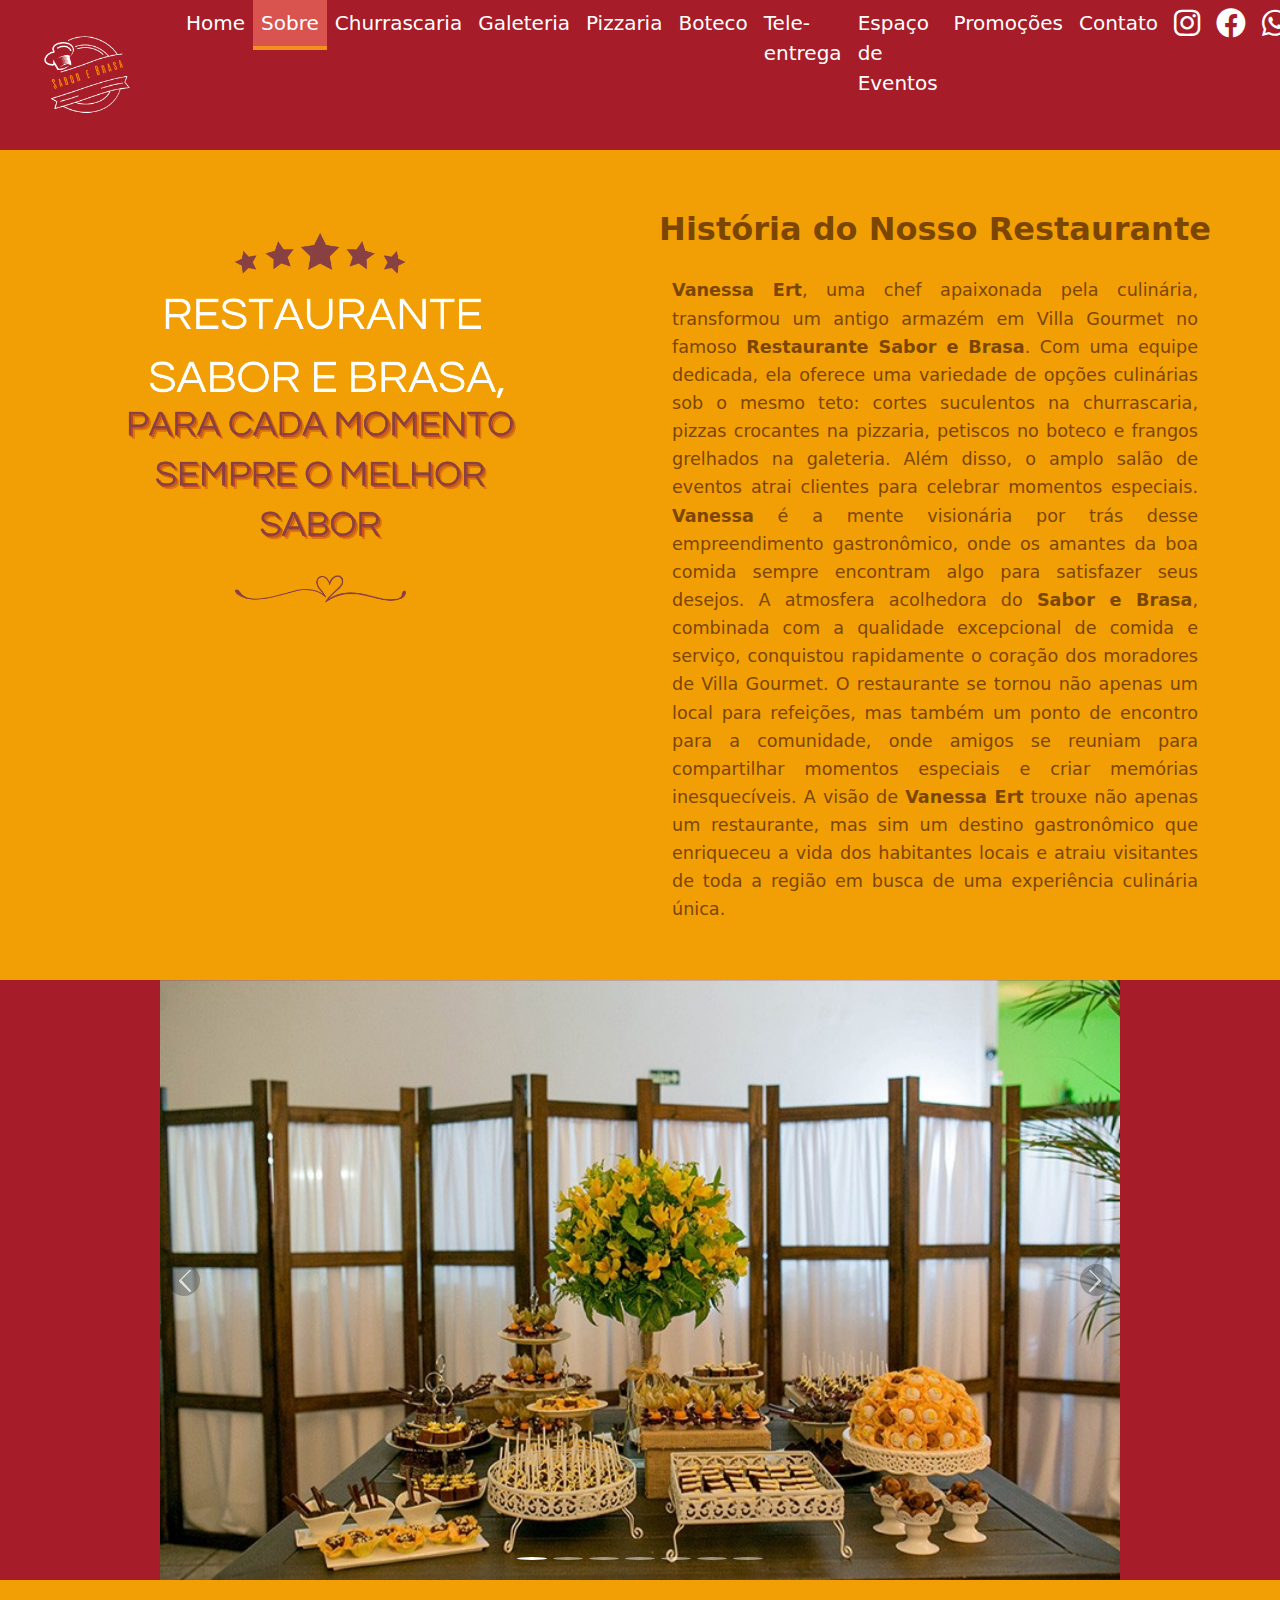
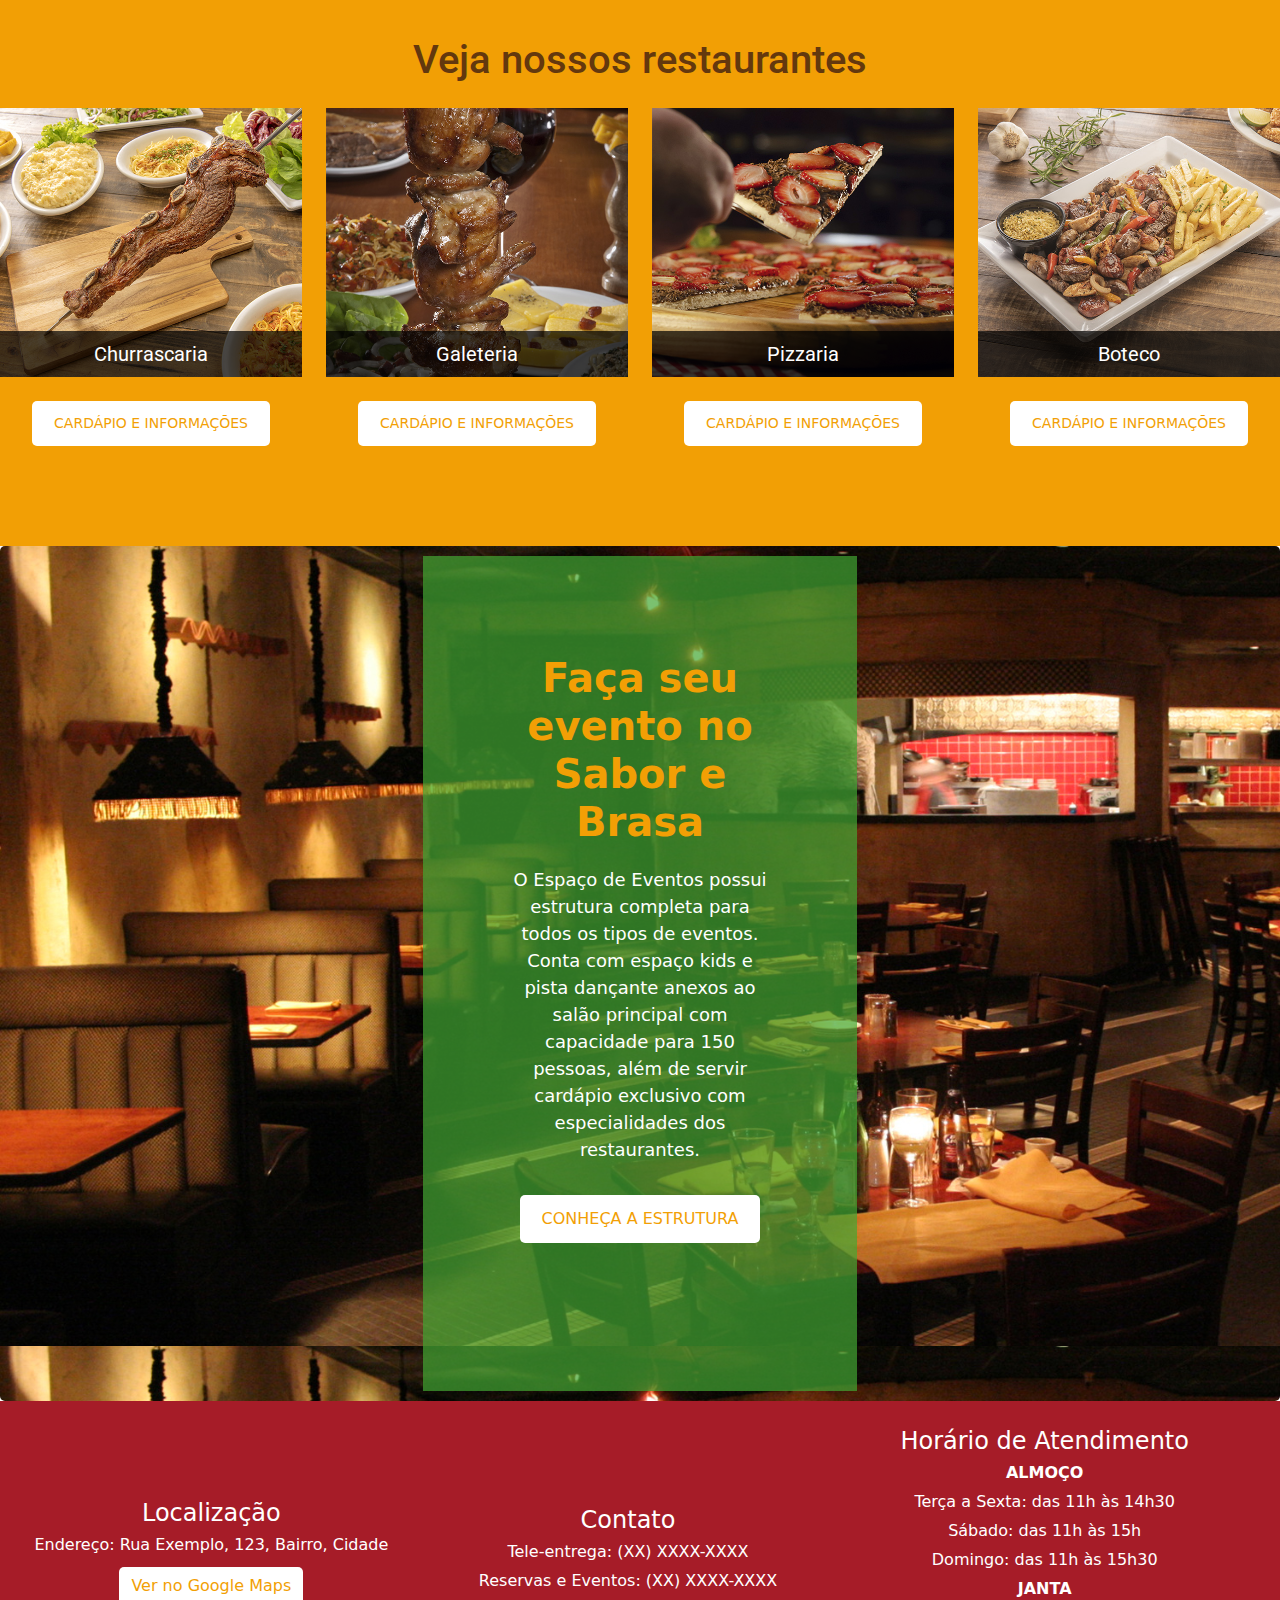
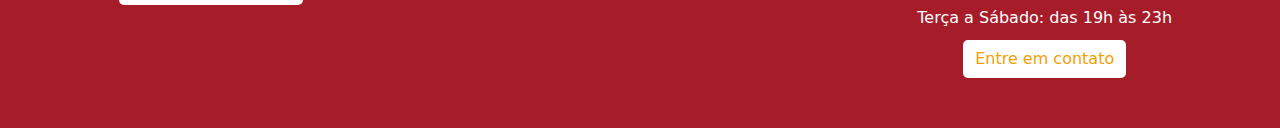
<file: sobre.html>
<!DOCTYPE html>
<html lang="pt-br">
<head>
    <meta charset="UTF-8">
    <meta name="viewport" content="width=device-width, initial-scale=1.0">
    <link href="https://cdn.jsdelivr.net/npm/bootstrap@5.3.0/dist/css/bootstrap.min.css" rel="stylesheet">
    <link rel="stylesheet" href="https://cdnjs.cloudflare.com/ajax/libs/font-awesome/6.0.0-beta3/css/all.min.css">
    <script src="https://cdn.jsdelivr.net/npm/@popperjs/core@2.11.6/dist/umd/popper.min.js"></script>
    <script src="https://cdn.jsdelivr.net/npm/bootstrap@5.3.0/dist/js/bootstrap.min.js"></script>
    <link href="https://fonts.googleapis.com/css2?family=Roboto:ital,wght@0,100;0,300;0,400;0,500;0,700;0,900;1,100;1,300;1,400;1,500;1,700;1,900&display=swap" rel="stylesheet">
    <link rel="stylesheet" href="https://cdnjs.cloudflare.com/ajax/libs/font-awesome/5.15.4/css/all.min.css" integrity="sha512-7Gpm8pK4jjS85HUXkR5PtmPHL3yMfFgMK20PHw7Fd0pS96AWeB3myKt98Munm7J0fs6xLsAnLu53JvpW03osRw==" crossorigin="anonymous" referrerpolicy="no-referrer" />
    <link rel="stylesheet" href="css/styles.css">
    <link rel="stylesheet" href="css/navbar.css">
    <script src="js/script.js"></script>
    <script src="js/navbar.js"></script>
    <title>Restaurante Sabor e Brasa</title>

</head>
<body>
    <!-- Navbar -->
    <nav class="navbar navbar-expand-md navbar-light bg-light">
        <div class="container-fluid">
            <a class="navbar-brand" href="index.html" style="padding: 0px;">
                <img src="img/logo.png" alt="Logo" style="max-width: 150px; height: auto;">
            </a>
            <button class="navbar-toggler" type="button" data-bs-toggle="collapse" data-bs-target="#navbarNav" aria-controls="navbarNav" aria-expanded="false" aria-label="Toggle navigation">
                <span class="navbar-toggler-icon"></span>
            </button>
            <div class="collapse navbar-collapse justify-content-center" id="navbarNav">
                <ul class="navbar-nav mb-2 mb-lg-0">
                    <li class="nav-item"><a class="nav-link" href="index.html">Home</a></li>
                    <li class="nav-item"><a class="nav-link active" href="sobre.html">Sobre</a></li>
                    <li class="nav-item"><a class="nav-link" href="churrascaria.html">Churrascaria</a></li>
                    <li class="nav-item"><a class="nav-link" href="galeteria.html">Galeteria</a></li>
                    <li class="nav-item"><a class="nav-link" href="pizzaria.html">Pizzaria</a></li>
                    <li class="nav-item"><a class="nav-link" href="boteco.html">Boteco</a></li>
                    <li class="nav-item"><a class="nav-link" href="tele-entrega.html">Tele-entrega</a></li>
                    <li class="nav-item"><a class="nav-link" href="espaco-eventos.html">Espaço de Eventos</a></li>
                    <li class="nav-item"><a class="nav-link" href="promocoes.html">Promoções</a></li>
                    <li class="nav-item"><a class="nav-link" href="contato.html">Contato</a></li>
                </ul>
            </div>
            
            <div class="navbar-social-links ms-auto">
                <ul class="navbar-nav">
                    <li class="nav-item"><a class="nav-link" href="https://www.instagram.com"><i class="fab fa-instagram"></i></a></li>
                    <li class="nav-item"><a class="nav-link" href="https://www.facebook.com"><i class="fab fa-facebook"></i></a></li>
                    <li class="nav-item"><a class="nav-link" href="https://api.whatsapp.com/send?phone=5551995987877"><i class="fab fa-whatsapp"></i></a></li>
                </ul>
            </div>
        </div>    
    </nav>

    <!-- Conteúdo Principal -->
    <div class="container-fluid" id="restaurant-container">
        <div class="row">
            <div class="col-md-6 text-center">
                <img src="img/sobre/BANNER-SOBRE.png" class="img-fluid" alt="Imagem do Restaurante">
            </div>
            <div class="col-md-6">
                <h2 class="restaurant-title">História do Nosso Restaurante</h2>
                <p class="restaurant-description" id="historia">
                    <strong>Vanessa Ert</strong>, uma chef apaixonada pela culinária, transformou um antigo armazém em Villa Gourmet no famoso <strong>Restaurante Sabor e Brasa</strong>. Com uma equipe dedicada, ela oferece uma variedade de opções culinárias sob o mesmo teto: cortes suculentos na churrascaria, pizzas crocantes na pizzaria, petiscos no boteco e frangos grelhados na galeteria. Além disso, o amplo salão de eventos atrai clientes para celebrar momentos especiais. <strong>Vanessa</strong> é a mente visionária por trás desse empreendimento gastronômico, onde os amantes da boa comida sempre encontram algo para satisfazer seus desejos. A atmosfera acolhedora do <strong>Sabor e Brasa</strong>, combinada com a qualidade excepcional de comida e serviço, conquistou rapidamente o coração dos moradores de Villa Gourmet. O restaurante se tornou não apenas um local para refeições, mas também um ponto de encontro para a comunidade, onde amigos se reuniam para compartilhar momentos especiais e criar memórias inesquecíveis. A visão de <strong>Vanessa Ert</strong> trouxe não apenas um restaurante, mas sim um destino gastronômico que enriqueceu a vida dos habitantes locais e atraiu visitantes de toda a região em busca de uma experiência culinária única.
                </p>
            </div>
        </div>
    </div>

    <!-- carosel da página sobre-->
    <div class="carousel-container">
        <div id="carouselExampleControls" class="carousel slide" data-bs-ride="carousel">
            <div class="carousel-inner">
                <div class="carousel-item active">
                    <img src="img/sobre/banner-1.jpg" class="d-block w-100" alt="Banner 1">
                </div>
                <div class="carousel-item">
                    <img src="img/sobre/banner-2.jpg" class="d-block w-100" alt="Banner 2">
                </div>
                <div class="carousel-item">
                    <img src="img/sobre/banner-3.jpg" class="d-block w-100" alt="Banner 3">
                </div>
                <div class="carousel-item">
                    <img src="img/sobre/banner-4.jpg" class="d-block w-100" alt="Banner 4">
                </div>
                <div class="carousel-item">
                    <img src="img/sobre/banner-5.jpg" class="d-block w-100" alt="Banner 5">
                </div>
                <div class="carousel-item">
                    <img src="img/sobre/banner-6.jpg" class="d-block w-100" alt="Banner 6">
                </div>
                <div class="carousel-item">
                    <img src="img/sobre/banner-7.jpg" class="d-block w-100" alt="Banner 7">
                </div>
            </div>
            <button class="carousel-control-prev" type="button" data-bs-target="#carouselExampleControls" data-bs-slide="prev">
                <span class="carousel-control-prev-icon" aria-hidden="true"></span>
                <span class="visually-hidden">Previous</span>
            </button>
            <button class="carousel-control-next" type="button" data-bs-target="#carouselExampleControls" data-bs-slide="next">
                <span class="carousel-control-next-icon" aria-hidden="true"></span>
                <span class="visually-hidden">Next</span>
            </button>
            <ol class="carousel-indicators">
                <li data-bs-target="#carouselExampleControls" data-bs-slide-to="0" class="active"></li>
                <li data-bs-target="#carouselExampleControls" data-bs-slide-to="1"></li>
                <li data-bs-target="#carouselExampleControls" data-bs-slide-to="2"></li>
                <li data-bs-target="#carouselExampleControls" data-bs-slide-to="3"></li>
                <li data-bs-target="#carouselExampleControls" data-bs-slide-to="4"></li>
                <li data-bs-target="#carouselExampleControls" data-bs-slide-to="5"></li>
                <li data-bs-target="#carouselExampleControls" data-bs-slide-to="6"></li>
            </ol>
        </div>
    </div>

    <!-- Restaurantes -->
    <div class="container-fluid-restaurantes px-0">
        <h1 class="text-center mt-3 mb-4">Veja nossos restaurantes</h1>
        <div class="row gy-3 justify-content-center">
            <div class="col-6 col-md-3 text-center">
                <div class="image-wrapper">
                    <img src="img/cardapio-home/thumb-churrascaria.jpg" class="img-fluid" alt="Churrascaria">
                    <div class="description">Churrascaria</div>
                </div>
                <a href="churrascaria.html" class="btn btn-primary btn-sm mt-4" id="btn-restaurante">CARDÁPIO E INFORMAÇÕES</a>
            </div>
            <div class="col-6 col-md-3 text-center">
                <div class="image-wrapper">
                    <img src="img/cardapio-home/thumb-galeteria.jpg" class="img-fluid" alt="Galeteria">
                    <div class="description">Galeteria</div>
                </div>
                <a href="galeteria.html" class="btn btn-primary btn-sm mt-4" id="btn-restaurante">CARDÁPIO E INFORMAÇÕES</a>
            </div>
            <div class="col-6 col-md-3 text-center">
                <div class="image-wrapper">
                    <img src="img/cardapio-home/thumb-pizzaria.jpg" class="img-fluid" alt="Pizzaria">
                    <div class="description">Pizzaria</div>
                </div>
                <a href="pizzaria.html" class="btn btn-primary btn-sm mt-4" id="btn-restaurante">CARDÁPIO E INFORMAÇÕES</a>
            </div>
            <div class="col-6 col-md-3 text-center">
                <div class="image-wrapper">
                    <img src="img/cardapio-home/thumb-boteco.jpg" class="img-fluid" alt="Boteco">
                    <div class="description">Boteco</div>
                </div>
                <a href="boteco.html" class="btn btn-primary btn-sm mt-4" id="btn-restaurante">CARDÁPIO E INFORMAÇÕES</a>
            </div>
        </div>
    </div>
    
    <!-- Faça seu evento no Sabor e Brasa-->
    <div class="background-image" style="background-image: url('img/banner-home.png');">
        <div class="container py-5">
            <div class="row justify-content-center align-items-center">
                <div class="col-md-8 text-center text-white">
                    <h2>Faça seu evento no Sabor e Brasa</h2>
                    <p>O Espaço de Eventos possui estrutura completa para todos os tipos de eventos. Conta com espaço kids e pista dançante anexos ao salão principal com capacidade para 150 pessoas, além de servir cardápio exclusivo com especialidades dos restaurantes.</p>
                    <a href="espaco-eventos.html" class="btn btn-primary mt-3 btn-responsive">CONHEÇA A ESTRUTURA</a>
                </div>
            </div>
        </div>
    </div>    

    <!-- Footer -->
    <footer class="container-fluid-footer">
        <div class="row mt-3 text-center">
            <div class="col-md-4">
                <h3>Localização</h3>
                <p>Endereço: Rua Exemplo, 123, Bairro, Cidade</p>
                <a href="https://maps.google.com/?q=Endereço+do+Estabelecimento" target="_blank">Ver no Google Maps</a>
            </div>
            <div class="col-md-4">
                <h3>Contato</h3>
                <p>Tele-entrega: (XX) XXXX-XXXX</p>
                <p>Reservas e Eventos: (XX) XXXX-XXXX</p>
            </div>
            <div class="col-md-4">
                <h3>Horário de Atendimento</h3>
                <p><strong>ALMOÇO</strong></p>
                <p>Terça a Sexta: das 11h às 14h30</p>
                <p>Sábado: das 11h às 15h</p>
                <p>Domingo: das 11h às 15h30</p>
                <p><strong>JANTA</strong></p>
                <p>Terça a Sábado: das 19h às 23h</p>
                <a href="contato.html">Entre em contato</a>
            </div>
        </div>
    </footer>
</body>
</html>
</file>
<file: css/styles.css>
@import url('https://fonts.googleapis.com/css2?family=Roboto:ital,wght@0,100;0,300;0,400;0,500;0,700;0,900;1,100;1,300;1,400;1,500;1,700;1,900&display=swap');

/* Estilo carousel home-conteudo principal */
#carousel-home {
    position: relative;
    background-color: #F29F05;
    width: 100%;
}

/* Estilo das imagens do carrossel */
.carousel-item img {
    width: 100%;
    height: auto; 
}

/* Estilo das setas dos controles Carousel HOME*/
.carousel-control-prev-icon {
    background-image: url("data:image/svg+xml,%3Csvg xmlns='http://www.w3.org/2000/svg' fill='%23fff' viewBox='0 0 16 16'%3E%3Cpath d='M11.5 3.5a.5.5 0 0 0-.854-.354l-5 5a.5.5 0 0 0 0 .708l5 5a.5.5 0 0 0 .708-.708L6.707 8l4.647-4.646A.5.5 0 0 0 11.5 3.5z'/%3E%3C/svg%3E");
}

.carousel-control-next-icon {
    background-image: url("data:image/svg+xml,%3Csvg xmlns='http://www.w3.org/2000/svg' fill='%23fff' viewBox='0 0 16 16'%3E%3Cpath d='M4.5 3.5a.5.5 0 0 1 .854-.354l5 5a.5.5 0 0 1 0 .708l-5 5a.5.5 0 0 1-.708-.708L9.293 8l-4.647-4.646A.5.5 0 0 1 4.5 3.5z'/%3E%3C/svg%3E");
}

.carousel-control-prev, .carousel-control-next {
    width: 5%; 
}

/* Estilo dos indicadores do carousel HOME  */
.carousel-indicators {
    position: absolute;
    bottom: 10px;
    left: 0;
    right: 0;
    margin: auto;
    display: flex;
    justify-content: center;
    list-style: none;
    padding: 0;
}

.carousel-indicators li {
    width: 12px;
    height: 12px;
    border-radius: 50%;
    background-color: #ffffff;
    opacity: 0.5;
    margin: 0 3px;
    cursor: pointer;
    transition: opacity 0.6s ease;
}

.carousel-indicators .active {
    background-color: #A61C28;
    opacity: 1;
}
/* ^^^^^ FIM DO ESTILO CAROUSEL HOME ^^^^^ */


/* Estilo Descrição dos restaurantes  */
.container-descricao {
    background-color: #A61C28;
    width: 100%;
    height: auto;
}

.button-container .btn{
    display: flex;
    gap: 10px;
    justify-content: center; 
    margin-top: 70px;
    padding: 5px 10px; 
    border-radius: 25px;
    text-decoration: none;
    font-size: 25px; 
    font-family: 'Roboto', sans-serif; 
    text-align: center; 
}

/* Estilos padrão para cada botão da Descrição dos restaurantes*/
.container-descricao {
    background-color: #A61C28;
}

.button-container .btn {
    font-size: 25px; 
    padding: 5px 80px; 
    margin-right: 20px; 
    margin-bottom: 10px; 
}

.button-container .button-churrascaria {
    background-color: #bf1c2a;
    color: white;
}

.button-container .button-galeteria {
    background-color: #EB5A17;
    color: white;
}

.button-container .button-pizzaria {
    background-color: #43A633;
    color: white;
}

.button-container .button-boteco {
    background-color: #F29F05;
    color: white;
}

.button:hover {
    opacity: 0.7; 
}

/* Estilos para o ícone da Descrição dos restaurantes*/
.arrow {
    font-size: 48px; 
    color: rgba(0, 0, 0, 0.5); 
    cursor: pointer; 
    transition: transform 0.3s ease, color 0.3s ease; 
    text-align: center; 
    margin-bottom: 20px;
}

.arrow:hover {
    transform: translateY(10px);  
    color: rgba(0, 0, 0, 0.8); 
}


/* Estilo para Restaurantes-index*/
.container-fluid-restaurantes {
    max-width: 100%;
    padding: 0;
    background-color: #F29F05;
    overflow: hidden; 
}

.container-fluid-restaurantes h1 {
    color: #63380E;
    padding-top: 40px;
    font-family: "Roboto", sans-serif;
}

.image-wrapper {
    position: relative;
    overflow: hidden;
}

.image-wrapper img {
    transition: transform 0.3s ease;
}

/* Efeito de zoom ao passar o mouse */
.image-wrapper:hover img {
    transform: scale(1.1);
}

/* Estilo para a descrição sobre a imagem */
.description {
    background-color: rgba(0, 0, 0, 0.7);
    color: #fff;
    font-size: 20px;
    position: absolute;
    bottom: 0;
    left: 0;
    width: 100%;
    padding: 8px;
    text-align: center;
    font-family: "Roboto", sans-serif;
}


/* Estilo Faça seu evento no Sabor e Brasa */
.background-image .container {
    background-color: rgba(67, 166, 51, 0.7); 
    width: 35%;
}

.background-image h2 {
    color: #F29F05;
    font-size: 40px; 
    font-weight: bold; 
    margin-bottom: 20px; 
    text-align: center;
    margin-top: 50px;
}

.background-image p {
    color: white; 
    font-size: 18px; 
}

.background-image {
    color: white; 
    border: none; 
    padding: 10px 20px; 
    border-radius: 5px; 
    font-size: 18px;
    transition: background-color 0.3s ease; 
}

.background-image .btn:hover {
    background-color: #990000;
}
.btn-responsive {
    font-size: 16px;
    padding: 10px 20px;
    white-space: nowrap;
}


/* Estilo Promoção Aniversariante  */
.container-fluid-aniversariante {
    background-color: #F29F05; 
}

.container-fluid-aniversariante h2 {
    padding-top: 40px;
    text-align: center;
    margin-top: 20px;
    color: #512e01;
    font-size: 2.5rem;
}

.container-fluid-aniversariante p {
    text-align: center;
    color: white;
    font-size: 1.2rem;
}

.container-fluid-aniversariante label {
    font-size: 1.1rem;
    color: #7b4602;
}

.container-fluid-aniversariante input[type="text"],
.container-fluid-aniversariante input[type="email"],
.container-fluid-aniversariante input[type="date"] {
    width: 100%; 
    padding: 10px; 
    margin-bottom: 15px; 
    border: 1px solid #ced4da; 
    border-radius: 4px; 
    font-size: 16px; 
}

.container-fluid-aniversariante button {
    background-color: white;
    color: #F29F05;
    padding: 10px 20px;
    text-decoration: none;
    border-radius: 5px;
    border: 2px solid transparent; 
    white-space: nowrap;
    transition: background-color 0.3s ease, border-color 0.3s ease; 
}

.container-fluid-aniversariante button:hover {
    background-color: rgba(225, 140, 60, 0.5); 
    border-color: white; 
    color: white; 
}    

.container-fluid-aniversariante .mt-1 p {
    font-size: 14px; 
}

/* Estilos da Página SOBRE */
#restaurant-container {
    background-color: #F29F05; 
    display: flex;
    flex-direction: row;
    justify-content: center; 
    align-items: center; 
}

#restaurant-container img {
    max-width: 70%;
    height: auto;
    flex: 1; 
    text-align: left;
    padding-top: 50px;
}

/* Estilos para o título do restaurante */
.restaurant-title {
    font-size: 2em;
    font-weight: bold;
    margin-top: 20px;
    color: #7b4602;
    text-align: center;
    margin-right: 50px;
    padding-top: 40px;
}

/* Estilos para a descrição do restaurante */
.restaurant-description {
    font-size: 1.1em;
    line-height: 1.6;
    color: #7b4602;
    flex: 1; 
    padding: 20px;
    text-align: justify; 
    margin-right: 50px; 
    padding-bottom: 40px;
}

/* Estilo do carousel da página sobre */
.carousel-container {
    background-color: #A61C28;
    width: 100%;
    height: auto;
}

#carouselExampleControls {
    position: relative;
    width: 100%;
    height: auto;
    max-width: 75%;
    margin: 0 auto;
}

.sobre-item {
    transition: transform 0.6s ease;
}

.carousel-item img {
    max-height: 600px;
    object-fit: cover;
}

/* Estilos para os controles de navegação */
.carousel-control-prev-icon,
.carousel-control-next-icon {
    background-color: rgba(0, 0, 0, 0.5);
    border-radius: 50%;
    padding: 10px;
}

/* Estilos para os indicadores */
.carousel-indicators {
    bottom: 10px;
}

.carousel-indicators li {
    background-color: #000;
    border-radius: 50%;
    width: 12px;
    height: 12px;
}

.carousel-indicators .active {
    background-color: #fff;
}
/* ^^^^ FIM DO CAROUSEL DA PÁGINA SOBRE ^^^^ */


/* Estilo da pagina churrascaria */
#churrascaria-fluid {
    width: 100%;
    padding-right: 0;
    padding-left: 0;
    margin-right: auto;
    margin-left: auto;
}

.row-churrascaria {
    background-color: #A61C28;
}

.churrascaria-texto {
    background-color: #A61C28;
    color: white;
    padding: 20px;
    text-align: center;
}

.churrascaria-texto p {
    font-size: 20px;
    line-height: 1.5;
}

/* Estilo da pagina galeteria */
#galeteria-fluid {
    width: 100%;
    padding-right: 0;
    padding-left: 0;
    margin-right: auto;
    margin-left: auto;
}

.row-galeteria{
    background-color: #A61C28;
}

.galeteria-texto {
    background-color: #A61C28;
    color: white;
    padding: 20px;
    text-align: center;
}

.galeteria-texto p {
    font-size: 20px;
    line-height: 1.5;
}

/* Estilo da pagina pizzaria */
#pizzaria-fluid {
    width: 100%;
    padding-right: 0;
    padding-left: 0;
    margin-right: auto;
    margin-left: auto;
}

.row-pizzaria{
    background-color: #A61C28;
}

.pizzaria-texto {
    background-color: #A61C28;
    color: white;
    padding: 20px;
    text-align: center;
}

.pizzaria-texto p {
    font-size: 20px;
    line-height: 1.5;
}

/* Estilo da pagina boteco */
#boteco-fluid {
    width: 100%;
    padding-right: 0;
    padding-left: 0;
    margin-right: auto;
    margin-left: auto;
}

.row-boteco {
    background-color: #A61C28;
}

.boteco-texto {
    background-color: #A61C28;
    color: white;
    padding: 20px;
    text-align: center;
}

.boteco-texto p {
    font-size: 20px;
    line-height: 1.5;
}
    
/* Estilo para a página de tele-entrega INICIO*/
.delivery {
    text-align: center;
}

.delivery img {
    width: 100%;
    height: auto;
    object-fit: cover; 
}

/* Estilo para os containers de descrição da página de tele-entrega */
.container-delivery {
    background-color: #F29F05;
    width: 100%;
    height: auto;
}

.container-delivery h2 {
    color: #63380E;
    margin-top: 100px;
}

.container-delivery p {
    color: #9A191E; 
    font-size: large;
}

.btn-primary {
    background-color: white;
    color: #F29F05;
    padding: 10px 20px;
    text-decoration: none;
    border-radius: 5px;
    border: 2px solid transparent; 
    white-space: nowrap;
    transition: background-color 0.3s ease, border-color 0.3s ease; 
    margin-bottom: 100px;
}

.btn-primary:hover {
    background-color: rgba(225, 140, 60, 0.5); 
    border-color: white; 
    color: white; 
}

.delivery-description {
    display: none;
    margin-top: 10px;
}

.delivery-description p {
    color: #633900; 
    font-size: large;
}

.delivery-description h2 {
    color: #633900; 
    margin-top: 0%;

}

.delivery-description h3 {
    color: #633900; 

}

.delivery-description ol {
    list-style-type: decimal; 
    text-align: left; 
    padding-left: 20px;
    margin-left: 20px;
    margin-right: 20px;
}

.delivery-description li {
    color: #633900; 
    font-size: large;
}
/* Estilo para a página de tele-entrega FIM*/


/* Estilo para a página ESPAÇO DE EVENTOS*/
#eventos-container {
    background-color: white;
    padding: 40px;
    text-align: center;
    color: #713803;
    margin-bottom: 20px;
}
  
  /* Estilos para a linha de eventos */
#eventos-row {
    margin-bottom: 20px;
}
  
#eventos-col {
    padding: 15px; 
}

.eventos-title {
    color: #F29F05; 
    font-size: 35px; 
    margin-bottom: 20px;
    font-family: "Roboto", sans-serif;
}
  
.eventos-text {
    color: #63380E; 
    font-size: 18px; 
    line-height: 1.6; 
    word-wrap: break-word;
}

/* Estilos para a estrutura */
.estrutura {
    width: 100%;
    height: auto;
    background-color: #A61C28;
}

.estrutura img {
    width: 100%;
    height: auto;
    margin-top: 30px;
}

/* Estilos para a galeria de fotos */
.galeria {
    background-color: white;
    padding: 40px;
    text-align: center;
    margin-bottom: 30px;
}

.galeria h2 {
    color: #F29F05;
    margin-bottom: 30px;
}

.galeria .row {
    justify-content: center;
}

.galeria img {
    margin-bottom: 15px;
}

/* Estilos para a seção de orçamento */
.container-fluid-orcamento {
    width: 100%;
    height: auto;
    background-color: #F29F05; 
}

.container-fluid-orcamento h2 {
    color: #63380E;
    padding-top: 50px;
}

.orcamento-form .form-label {
    color: #63380E; 
}

.orcamento-form .form-control {
    margin-bottom: 20px; 
    border-radius: 5px;
    border: 1px solid #ced4da;
    padding: 10px;
}

.orcamento-form .btn {
    background-color: white;
    color: #F29F05;
    padding: 10px 10px;
    text-decoration: none;
    border-radius: 5px;
    border: 2px solid white;
    white-space: nowrap;
    transition: background-color 0.3s ease, border-color 0.3s ease, color 0.3s ease;
}

.orcamento-form .btn:hover {
    background-color: #F29F05;
    color: white;
}

/* Estilo para a página de promoções*/
.container-promocao {
    width: 100%;
    height: auto; 
    background-color: #F29F05;
    padding: 20px;
    text-align: center;
    color: #63380E; 
}

.container-promocao h1 {
    margin-bottom: 20px;
}

.promo-container {
    margin-bottom: 20px;
    overflow: hidden;
    box-shadow: 0 0 10px rgba(0, 0, 0, 0.1);
    text-align: center; 
    width: 80%;
    height: auto;
    text-align: center; 
    display: inline-block;
}

.promo-container img {
    width: 100%;
    height: auto;
}

/* Estilo da pagina contato */
.contato-section {
    background-color: #F29F05;
    color: white;
    padding: 40px 0;
}

.contato-section h2, .contato-section h4 {
    color: #834600;
}

.contato-section p {
    color: white;
    font-size: 1.1em;
}

.contato-section p .numero {
    color: white;
}

.contato-section .form-control, .contato-section .btn {
    border-radius: 5px;
    border: 1px solid #ced4da;
    padding: 10px;
}

.contato-section .form-label {
    color: #834600;
}

.contato-section .btn {
    background-color: white;
    color: #F29F05;
    padding: 10px 20px;
    text-decoration: none;
    border-radius: 5px;
    border: 2px solid white;
    white-space: nowrap;
    transition: background-color 0.3s ease, border-color 0.3s ease, color 0.3s ease;
}

.contato-section .btn:hover {
    background-color: #F29F05;
    color: white;
}

.contato-container {
    max-width: 900px;
    margin: 0 auto;
}

/* Estilo do Footer somente da pagina de contato*/
footer h5 {
    font-size: 1.5em; 
}
footer h6 {
    font-size: 1.2em; 
}


/* Estilo do Footer */
footer {
    width: 100%;
    height: auto;
    background-color: #A61C28;
    color: white;
    text-align: center;
    padding: 10px 20px; 
    display: flex;
    flex-direction: column;
    justify-content: center;
}

footer .row {
    display: flex;
    flex-wrap: nowrap; 
    justify-content: space-between; 
    align-items: center; 
    gap: 10px;
    width: 100%;
    margin-bottom: 40px;

}

footer .col-md-4 {
    flex: 1;
    min-width: 0; 
}

footer h3 {
    font-size: 1.5rem; 
    margin-bottom: 5px;
}

footer p {
    font-size: 1rem; 
    margin-bottom: 5px; 
}

footer a {
    display: inline-block;
    margin-top: 5px;
    background-color: white;
    color: #F29F05;
    padding: 5px 10px; 
    text-decoration: none;
    border-radius: 5px;
    border: 2px solid transparent;
    white-space: nowrap;
    transition: background-color 0.3s ease, border-color 0.3s ease;
    font-size: 1rem; 
}

footer a:hover {
    background-color: rgba(225, 140, 60, 0.5);
    border-color: white;
    color: white;
}

/* Ajustes para telas menores */
@media (max-width: 767px) {
    .btn-responsive {
        font-size: 14px;
        padding: 8px 16px;
        white-space: nowrap;
        max-width: 100%; 
        overflow: hidden; 
        text-overflow: ellipsis; 
    }

    .background-image h2 {
        font-size: 24px;
    }

    .background-image p {
        font-size: 14px;
    }

    .container-fluid-aniversariante h2 {
        font-size: 1.5rem;
    }
    .container-fluid-aniversariante p {
        font-size: 0.875rem;
    }
    .container-fluid-aniversariante form .form-label {
        font-size: 0.875rem;
    }
    .container-fluid-aniversariante form .form-control {
        font-size: 0.875rem;
    }
    .container-fluid-aniversariante form button {
        font-size: 0.875rem;
        padding: 8px 16px;
        width: 100%; 
    }
    footer {
        text-align: center;
    }
    
    footer .col-md-4 {
        width: 100%;
        padding: 10px 0;
    }
    
    footer a {
        width: 100%;
        text-align: center;
    }

    .footer .col-md-4 {
        width: 100%;
        padding: 10px 0;
    }
    
    .footer a.btn {
        width: 100%;
    }
}

/* Ajustes para telas extra pequenas */
@media (max-width: 575px) {
    .btn-responsive {
        font-size: 12px;
        padding: 6px 12px;
        white-space: nowrap;
        max-width: 100%;
        overflow: hidden; 
        text-overflow: ellipsis; 
    }

    .background-image h2 {
        font-size: 20px;
    }

    .background-image p {
        font-size: 12px;
    }

    .container-fluid-aniversariante form button {
        width: 80%; 
    }

    footer .container {
        padding: 0 10px;
    }
    
    footer a {
        font-size: 0.7rem; 
        padding: 10px 0;
    }

    .footer .container {
        padding: 0 10px;
    }
    
    .footer a.btn {
        font-size: 0.875rem; 
        padding: 8px 10px; 
    }
}
</file>
<file: css/navbar.css>
@import url('https://fonts.googleapis.com/css2?family=Roboto:ital,wght@0,100;0,300;0,400;0,500;0,700;0,900;1,100;1,300;1,400;1,500;1,700;1,900&display=swap');

.navbar {
    padding-bottom: 0 !important; 
    padding-top: 0 !important;
}

#container-navbar {
    margin-bottom: 0 !important; 
    padding-bottom: 0 !important; 
}

/* Container do navbar */
.navbar .container-fluid {
    background-color: #A61C28;
    display: flex;
    flex-direction: row;
    justify-content: space-between;
    align-items: flex-start;
}

.navbar-nav .nav-item a.nav-link {
    font-size: 20px;
}

/* Alinhamento do logo */
.navbar-brand {
    padding-bottom: 0 !important;
}

.navbar-brand img {
    transition: transform 0.3s ;
}

.navbar-brand img:hover {
    transform: scale(1.5);
}

/* Estilização dos links */
.nav-link.active {
    color: #FFFFFF !important; 
    border-bottom: 4px solid #F2911B; 
    background-color: #D9534F; 
}

.navbar-social-links {
    display: flex;
    align-items: center;
    justify-content: center;
}

.nav-link {
    color: #FFFFFF; 
    text-decoration: none;
    transition: color 0.3s, background-color 0.3s; 
    font-size: 18px; 
}

.nav-link:hover {
    color: #F2911B; 
}

/* Ícones de redes sociais */
.nav-link .fab {
    font-size: 1.5em;
}

@media (max-width: 991.98px) {
    .navbar-nav {
        display: flex;
        flex-direction: column;
        align-items: center;
        text-align: left; 
    }
    .navbar-social-links {
        display: flex;
        justify-content: center;
    }
}
</file>
